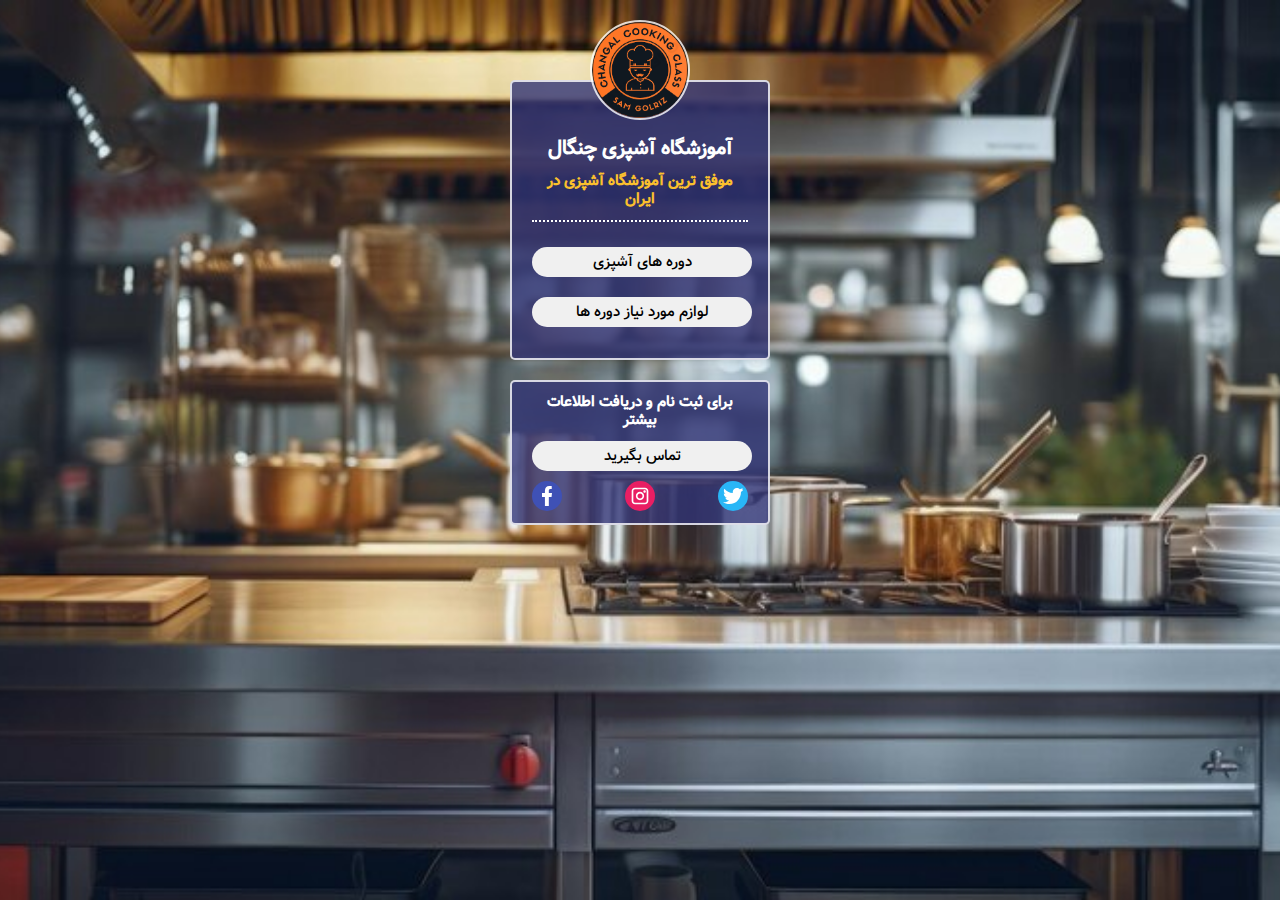
<file: index.html>
<!DOCTYPE html>
<html lang="en">
<head>
    <meta charset="UTF-8">
    <meta name="viewport" content="width=device-width, initial-scale=1.0">
    <title>آموزشگاه آشپزی چنگال</title>
    <link rel="stylesheet" href="./style/app.css">
</head>
<body>
    <section class="wrapper">
        <div class="wrapper__up">
            <img class="up__img" src="./photos/main-logo.png" alt="#">
            <div class="up__explain-box">
                <h1 class="up__teacher-name">آموزشگاه آشپزی چنگال</h1>
                <h2 class="up__explain">موفق ترین آموزشگاه آشپزی در ایران</h2>
            </div>
            <div class="up__buttons">
                <a class="button" href="./index/class-list.html" >دوره های آشپزی</a>
                <a class="button" href="./index/buy.html" >لوازم مورد نیاز دوره ها</a>
            </div>
        </div>
        <div class="wrapper__down">
            <h2 class="down__text">برای ثبت نام و دریافت اطلاعات بیشتر</h2>
            <a class="down__button" href="tel:02144444444">تماس بگیرید</a>
            <ul class="down__list">
                <li class="dlist__item">
                    <a class="item__svg facebook" href="#">
                        <svg width="20px" height="20px" viewBox="-5 0 20 20" version="1.1" xmlns="http://www.w3.org/2000/svg" xmlns:xlink="http://www.w3.org/1999/xlink" fill="#fff" stroke="#fff">
                            <g id="SVGRepo_bgCarrier" stroke-width="0"/><g id="SVGRepo_tracerCarrier" stroke-linecap="round" stroke-linejoin="round"/>
                            <g id="SVGRepo_iconCarrier"> <title>facebook []</title> <desc>Created with Sketch.</desc> <defs> </defs> <g id="Page-1" stroke="none" stroke-width="1" fill="none" fill-rule="evenodd"> <g id="Dribbble-Light-Preview" transform="translate(-385.000000, -7399.000000)" fill="#fff"> <g id="icons" transform="translate(56.000000, 160.000000)"> <path d="M335.821282,7259 L335.821282,7250 L338.553693,7250 L339,7246 L335.821282,7246 L335.821282,7244.052 C335.821282,7243.022 335.847593,7242 337.286884,7242 L338.744689,7242 L338.744689,7239.14 C338.744689,7239.097 337.492497,7239 336.225687,7239 C333.580004,7239 331.923407,7240.657 331.923407,7243.7 L331.923407,7246 L329,7246 L329,7250 L331.923407,7250 L331.923407,7259 L335.821282,7259 Z" id="facebook-[]"> </path> </g> </g> </g> </g>
                        </svg>
                    </a>
                </li>
                <li class="dlist__item">
                    <a class="item__svg insta" href="#">
                        <svg width="20px" height="20px" viewBox="0 0 24 24" fill="none" xmlns="http://www.w3.org/2000/svg">
                            <path fill-rule="evenodd" clip-rule="evenodd" d="M2 6C2 3.79086 3.79086 2 6 2H18C20.2091 2 22 3.79086 22 6V18C22 20.2091 20.2091 22 18 22H6C3.79086 22 2 20.2091 2 18V6ZM6 4C4.89543 4 4 4.89543 4 6V18C4 19.1046 4.89543 20 6 20H18C19.1046 20 20 19.1046 20 18V6C20 4.89543 19.1046 4 18 4H6ZM12 9C10.3431 9 9 10.3431 9 12C9 13.6569 10.3431 15 12 15C13.6569 15 15 13.6569 15 12C15 10.3431 13.6569 9 12 9ZM7 12C7 9.23858 9.23858 7 12 7C14.7614 7 17 9.23858 17 12C17 14.7614 14.7614 17 12 17C9.23858 17 7 14.7614 7 12ZM17.5 8C18.3284 8 19 7.32843 19 6.5C19 5.67157 18.3284 5 17.5 5C16.6716 5 16 5.67157 16 6.5C16 7.32843 16.6716 8 17.5 8Z" fill="#ffffff"/>
                        </svg>
                    </a>
                </li>
                <li class="dlist__item">
                    <a class="item__svg twitter" href="#">
                        <svg fill="#ffffff"  version="1.1" xmlns="http://www.w3.org/2000/svg" xmlns:xlink="http://www.w3.org/1999/xlink"  width="20px" height="20px" viewBox="0 0 512 512" xml:space="preserve"><g id="7935ec95c421cee6d86eb22ecd12f847">
                            <path style="display: inline;" d="M459.186,151.787c0.203,4.501,0.305,9.023,0.305,13.565c0,138.542-105.461,298.285-298.274,298.285c-59.209,0-114.322-17.357-160.716-47.104c8.212,0.973,16.546,1.47,25.012,1.47c49.121,0,94.318-16.759,130.209-44.884c-45.887-0.841-84.596-31.154-97.938-72.804c6.408,1.227,12.968,1.886,19.73,1.886c9.55,0,18.816-1.287,27.617-3.68c-47.955-9.633-84.1-52.001-84.1-102.795c0-0.446,0-0.882,0.011-1.318c14.133,7.847,30.294,12.562,47.488,13.109c-28.134-18.796-46.637-50.885-46.637-87.262c0-19.212,5.16-37.218,14.193-52.7c51.707,63.426,128.941,105.156,216.072,109.536c-1.784-7.675-2.718-15.674-2.718-23.896c0-57.891,46.941-104.832,104.832-104.832c30.173,0,57.404,12.734,76.525,33.102c23.887-4.694,46.313-13.423,66.569-25.438c7.827,24.48524.434,45.02546.089,58.002c21.2092.535,41.4268.171,60.22216.505C497.448,118.542,479.666,137.004,459.186,151.787z"></path></g>
                        </svg>
                    </a>
                </li>
            </ul>
        </div>
    </section>
</body>
</html>
</file>
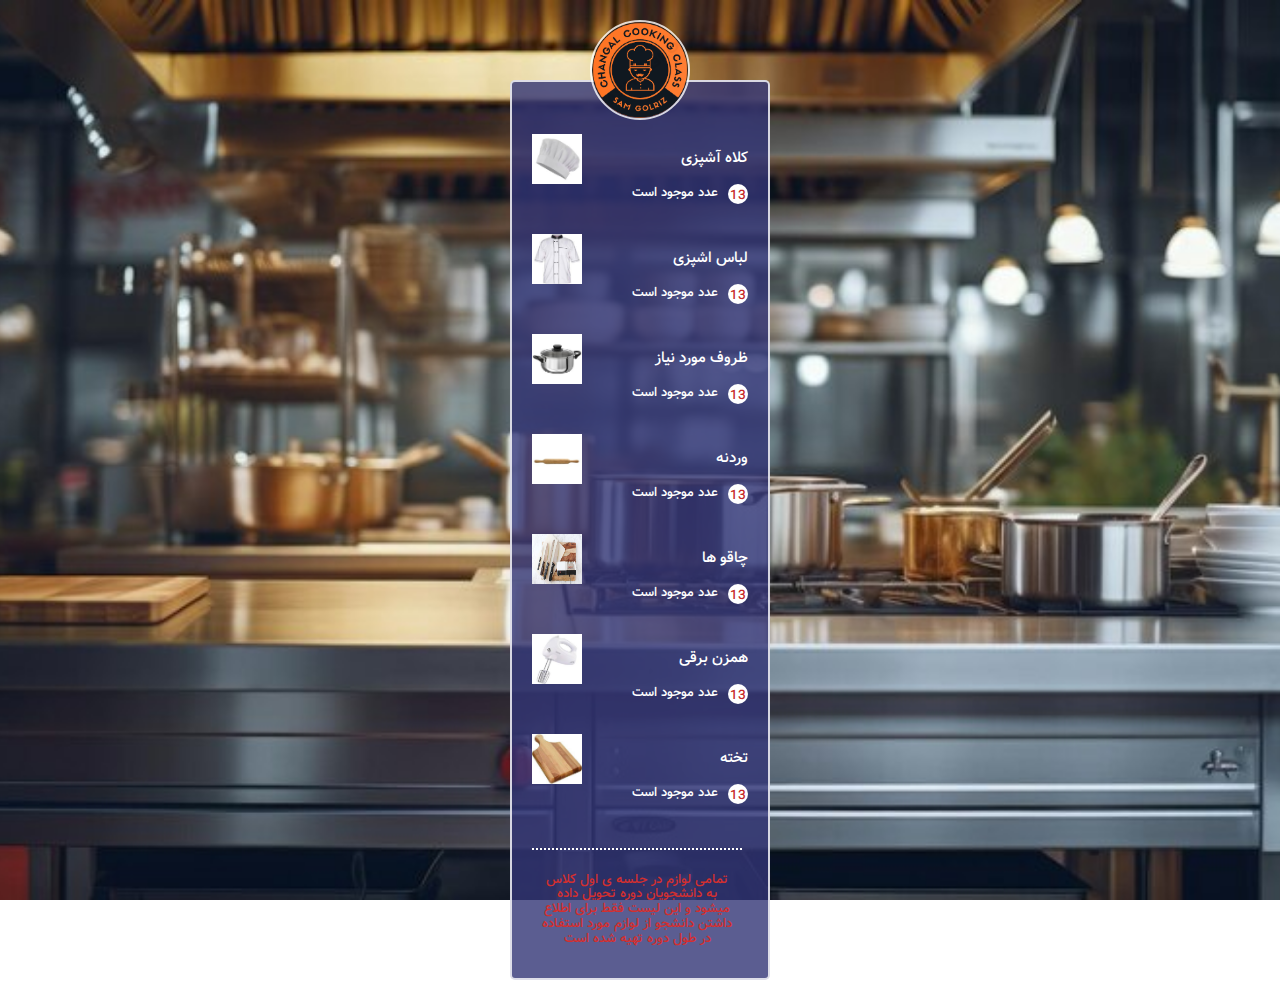
<file: index/buy.html>
<!DOCTYPE html>
<html lang="en">
<head>
    <meta charset="UTF-8">
    <meta name="viewport" content="width=device-width, initial-scale=1.0">
    <title> لوازم مورد نیاز دوره ها | آموزشگاه آشپزی چنگال</title>
    <link rel="stylesheet" href="../style/buy.css">
</head>
<body>
    <section class="wrapper">
        <img class="wrapper__img" src="../photos/main-logo.png" alt="#">
        <ul class="wrapper__list">
            <li class="list__item">
                <a class="item__link">
                    <img class="link__img" src="../photos/hat.jpg" alt="#">
                    <div class="name">کلاه آشپزی</div>
                </a>
                <div class="sale__par">
                    <span class="num">13</span>
                    <span class="span__text">عدد موجود است</span>
                </div>
            </li>
            <li class="list__item">
                <a class="item__link">
                    <img class="link__img" src="../photos/clothes.jpg" alt="#">
                    <div class="name">لباس اشپزی</div>
                </a>
                <div class="sale__par">
                    <span class="num">13</span>
                    <span class="span__text">عدد موجود است</span>
                </div>
            </li>
            <li class="list__item">
                <a class="item__link">
                    <img class="link__img" src="../photos/pot.jpg" alt="#">
                    <div class="name">ظروف مورد نیاز</div>
                </a>
                <div class="sale__par">
                    <span class="num">13</span>
                    <span class="span__text">عدد موجود است</span>
                </div>
            </li>
            <li class="list__item">
                <a class="item__link">
                    <img class="link__img" src="../photos/vardane.jpg" alt="#">
                    <div class="name">وردنه</div>
                </a>
                <div class="sale__par">
                    <span class="num">13</span>
                    <span class="span__text">عدد موجود است</span>
                </div>
            </li>
            <li class="list__item">
                <a class="item__link">
                    <img class="link__img" src="../photos/knife.jpg" alt="#">
                    <div class="name">چاقو ها</div>
                </a>
                <div class="sale__par">
                    <span class="num">13</span>
                    <span class="span__text">عدد موجود است</span>
                </div>
            </li>
            <li class="list__item">
                <a class="item__link">
                    <img class="link__img" src="../photos/mixer.jpg" alt="#">
                    <div class="name">همزن برقی</div>
                </a>
                <div class="sale__par">
                    <span class="num">13</span>
                    <span class="span__text">عدد موجود است</span>
                </div>
            </li>
            <li class="list__item">
                <a class="item__link">
                    <img class="link__img" src="../photos/board.jpg" alt="#">
                    <div class="name">تخته</div>
                </a>
                <div class="sale__par">
                    <span class="num">13</span>
                    <span class="span__text">عدد موجود است</span>
                </div>
            </li>
        </ul>
        <div class="wrapper__text">
            <p class="text-1">تمامی لوازم در جلسه ی اول کلاس به دانشجویان دوره تحویل داده میشود و این لیست فقط برای اطلاع داشتن دانشجو از لوازم مورد استفاده در طول دوره تهیه شده است</p>
        </div>
    </section>
</body>
</html>
</file>
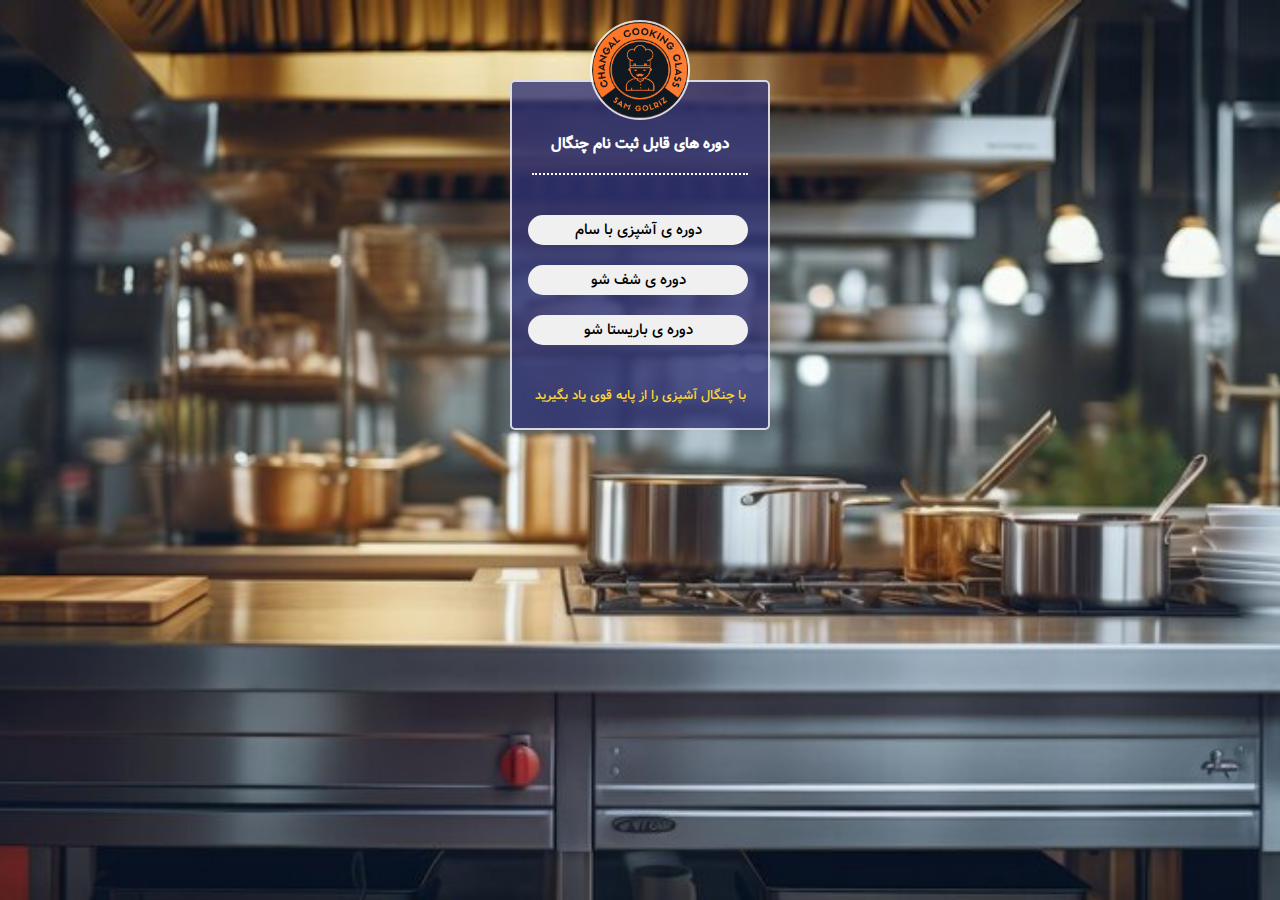
<file: index/class-list.html>
<!DOCTYPE html>
<html dir="rtl" lang="en">
<head>
    <meta charset="UTF-8">
    <meta name="viewport" content="width=device-width, initial-scale=1.0">
    <title>شرایط ثبت نام | آموزشگاه آشپزی چنگال</title>
    <link rel="stylesheet" href="../style/class-list.css">
</head>
<body>
    <section class="wrapper">
        <img class="wrapper__img" src="../photos/main-logo.png" alt="#">
        <h2 class="text__title">دوره های قابل ثبت نام چنگال</h2>
        <ul class="wrapper__list">
            <li class="list__item">
                <a class="item__link" href="./classes.html">دوره ی آشپزی با سام</a>
            </li>
            <li class="list__item">
                <a class="item__link" href="./classes.html">دوره ی شف شو</a>
            </li>
            <li class="list__item">
                <a class="item__link" href="./classes.html">دوره ی باریستا شو</a>
            </li>
        </ul>
        <p class="text__par">با چنگال آشپزی را از پایه قوی یاد بگیرید</p>
</section>
</body>
</html>
</file>
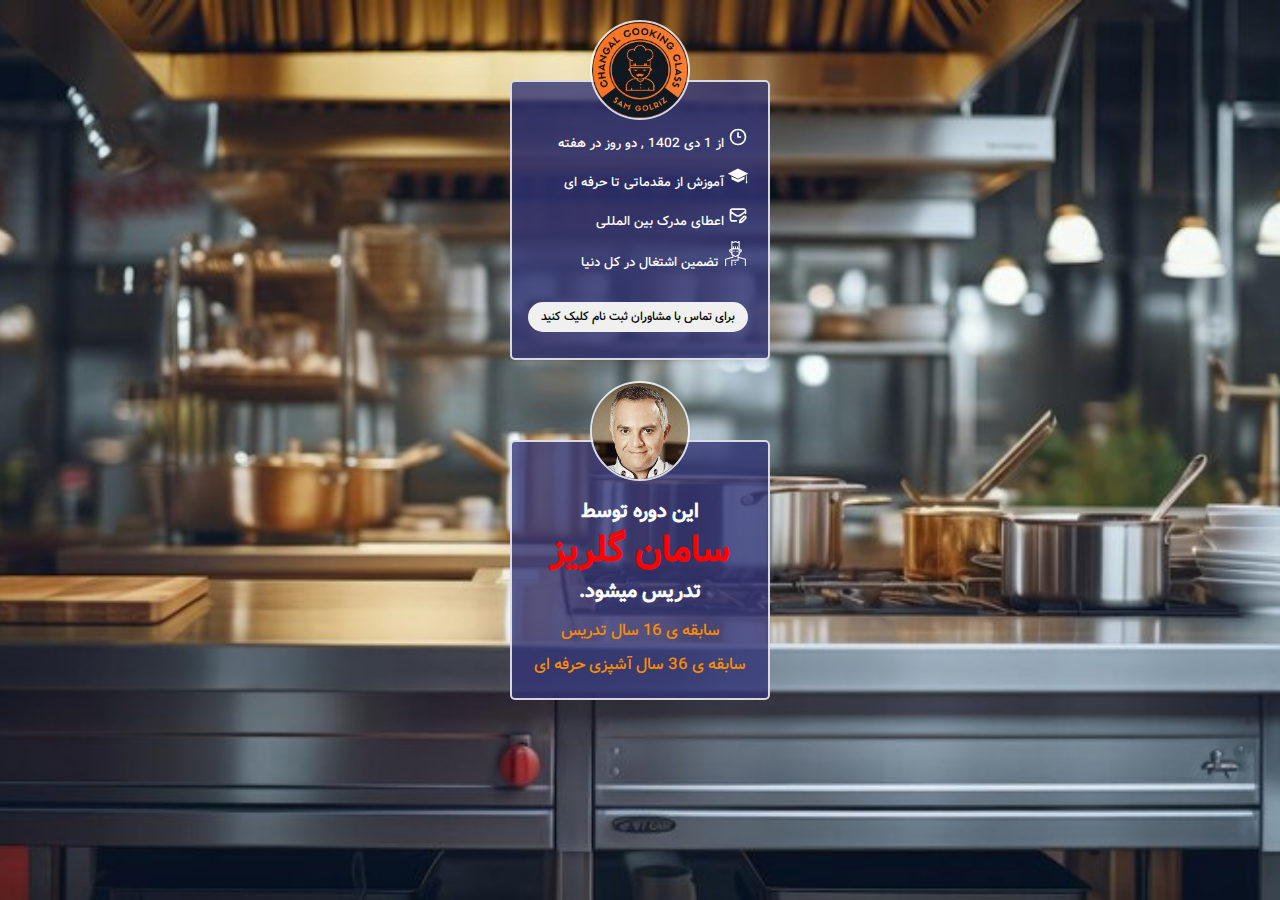
<file: index/classes.html>
<!DOCTYPE html>
<html dir="rtl" lang="en">
<head>
    <meta charset="UTF-8">
    <meta name="viewport" content="width=device-width, initial-scale=1.0">
    <title>کلاس ها | آموزشگاه آشپزی چنگال</title>
    <link rel="stylesheet" href="../style/classes.css">
</head>
<body>
    <section class="wrapper">
        <img class="wrapper__img" src="../photos/main-logo.png" alt="#">
        <div class="wrapper__desc">
            <div class="time">
                <svg width="20px" height="20px" viewBox="0 0 24 24" fill="none" xmlns="http://www.w3.org/2000/svg">
                    <path d="M12 7V12H15M21 12C21 16.9706 16.9706 21 12 21C7.02944 21 3 16.9706 3 12C3 7.02944 7.02944 3 12 3C16.9706 3 21 7.02944 21 12Z" stroke="#ffffff" stroke-width="2" stroke-linecap="round" stroke-linejoin="round"/>
                </svg>
                از 1 دی 1402 , دو روز در هفته
            </div>
            <div class="graduate">
                <svg fill="#ffffff" version="1.1" id="Capa_1" xmlns="http://www.w3.org/2000/svg" xmlns:xlink="http://www.w3.org/1999/xlink" width="20px" height="20px" viewBox="0 0 484.006 484.006"xml:space="preserve"><g><g><polygon points="484.006,189.845 484.006,179.186 241.897,62.561 0,179.083 0,189.946 241.897,306.471"/><path d="M83.808,251.571v69.7l145.836,70.25h24.506l145.435-70.057c0.14-0.307,0.271-0.613,0.402-0.922V251.57l-158.09,76.152L83.808,251.571z"/><polygon points="458.506,358.195 458.506,222.599 439.359,232.255 439.359,358.195 426.883,396.203 445.742,421.445 452.123,421.445 470.981,396.203"/></g></g></svg>
                آموزش از مقدماتی تا حرفه ای
            </div>
            <div class="book">
                <svg width="20px" height="20px" viewBox="0 0 24 24" fill="none" xmlns="http://www.w3.org/2000/svg">
                    <path d="M10 19H6.2C5.0799 19 4.51984 19 4.09202 18.782C3.71569 18.5903 3.40973 18.2843 3.21799 17.908C3 17.4802 3 16.9201 3 15.8V8.2C3 7.0799 3 6.51984 3.21799 6.09202C3.40973 5.71569 3.71569 5.40973 4.09202 5.21799C4.51984 5 5.0799 5 6.2 5H17.8C18.9201 5 19.4802 5 19.908 5.21799C20.2843 5.40973 20.5903 5.71569 20.782 6.09202C21 6.51984 21 7.0799 21 8.2V10M20.6067 8.26229L15.5499 11.6335C14.2669 12.4888 13.6254 12.9165 12.932 13.0827C12.3192 13.2295 11.6804 13.2295 11.0677 13.0827C10.3743 12.9165 9.73279 12.4888 8.44975 11.6335L3.14746 8.09863M14 21L16.025 20.595C16.2015 20.5597 16.2898 20.542 16.3721 20.5097C16.4452 20.4811 16.5147 20.4439 16.579 20.399C16.6516 20.3484 16.7152 20.2848 16.8426 20.1574L21 16C21.5523 15.4477 21.5523 14.5523 21 14C20.4477 13.4477 19.5523 13.4477 19 14L14.8426 18.1574C14.7152 18.2848 14.6516 18.3484 14.601 18.421C14.5561 18.4853 14.5189 18.5548 14.4903 18.6279C14.458 18.7102 14.4403 18.7985 14.405 18.975L14 21Z" stroke="#ffffff" stroke-width="2" stroke-linecap="round" stroke-linejoin="round"/>
                </svg>
                اعطای مدرک بین المللی
            </div>
            <div class="job">
                <svg version="1.0" xmlns="http://www.w3.org/2000/svg" xmlns:xlink="http://www.w3.org/1999/xlink"  width="25px"
                height="25px" viewBox="0 0 24 24" xml:space="preserve">
           <g id="Guides">
               <g id="_x32_0_px_2_">
               </g>
               <g id="_x32_0px">
               </g>
               <g id="_x34_0px">
               </g>
               <g id="_x34_4_px">
               </g>
               <g id="_x34_8px">
                   <g id="_x31_6px">
                   </g>
                   <g id="square_4px">
                       <g id="_x32_8_px">
                           <g id="square_4px_2_">
                           </g>
                           <g id="square_4px_3_">
                           </g>
                           <g id="square_4px_1_">
                           </g>
                           <g id="_x32_4_px_2_">
                           </g>
                           <g id="_x31_2_px">
                           </g>
                       </g>
                   </g>
               </g>
               <g id="Icons">
               </g>
               <g id="_x32_0_px">
               </g>
               <g id="square_6px">
                   <g id="_x31_2_PX">
                   </g>
               </g>
               <g id="_x33_6_px">
                   <g id="_x33_2_px">
                       <g id="_x32_8_px_1_">
                           <g id="square_6px_1_">
                           </g>
                           <g id="_x32_0_px_1_">
                               <g id="_x31_2_PX_2_">
                               </g>
                               <g id="_x34_8_px">
                                   <g id="_x32_4_px">
                                   </g>
                                   <g id="_x32_4_px_1_">
                                   </g>
                               </g>
                           </g>
                       </g>
                   </g>
               </g>
               <g id="_x32_0_px_3_">
               </g>
               <g id="_x32_0_px_4_">
               </g>
               <g id="New_Symbol_8">
                   <g id="_x32_4_px_3_">
                   </g>
               </g>
           </g>
           <g id="Artboard">
           </g>
           <g id="Free_Icons">
               <g>
                   <polyline style="fill:none;stroke:#ffffff;stroke-linecap:round;stroke-linejoin:round;stroke-miterlimit:10;" points="21.5,23.5 
                       21.5,17.5 14.5,15.5 14.5,18.5 8.5,18.5 8.5,23.5 		"/>
                   <polyline style="fill:none;stroke:#ffffff;stroke-linecap:round;stroke-linejoin:round;stroke-miterlimit:10;" points="2.5,23.5 
                       2.5,17.5 9.5,15.5 9.5,13.572 		"/>
                   
                       <line style="fill:none;stroke:#ffffff;stroke-linecap:round;stroke-linejoin:round;stroke-miterlimit:10;" x1="11.5" y1="22.5" x2="12" y2="22.5"/>
                   
                       <line style="fill:none;stroke:#ffffff;stroke-linecap:round;stroke-linejoin:round;stroke-miterlimit:10;" x1="11.5" y1="20.5" x2="12" y2="20.5"/>
                   <polygon style="fill:none;stroke:#ffffff;stroke-linecap:round;stroke-linejoin:round;stroke-miterlimit:10;" points="8.5,7.5 
                       15.5,7.5 15.5,13 12,15 8.5,13 		"/>
                   <polyline style="fill:none;stroke:#ffffff;stroke-linecap:round;stroke-linejoin:round;stroke-miterlimit:10;" points="8.5,7.5 
                       8.5,0.5 10,1.5 12,0.5 14,1.5 15.5,0.5 15.5,7.5 		"/>
                   <polyline style="fill:none;stroke:#ffffff;stroke-linecap:round;stroke-linejoin:round;stroke-miterlimit:10;" points="8.5,8.5 
                       6.5,8.5 6.5,10 8.5,11.5 		"/>
                   <polyline style="fill:none;stroke:#ffffff;stroke-linecap:round;stroke-linejoin:round;stroke-miterlimit:10;" points="15.5,8.5 
                       17.5,8.5 17.5,10 15.5,11.5 		"/>
                   
                       <line style="fill:none;stroke:#ffffff;stroke-linecap:round;stroke-linejoin:round;stroke-miterlimit:10;" x1="10" y1="7.5" x2="10" y2="5.5"/>
                   
                       <line style="fill:none;stroke:#ffffff;stroke-linecap:round;stroke-linejoin:round;stroke-miterlimit:10;" x1="14" y1="7.5" x2="14" y2="5.5"/>
                   
                       <line style="fill:none;stroke:#ffffff;stroke-linecap:round;stroke-linejoin:round;stroke-miterlimit:10;" x1="12" y1="7.5" x2="12" y2="5.5"/>
                   
                       <line style="fill:none;stroke:#ffffff;stroke-linecap:round;stroke-linejoin:round;stroke-miterlimit:10;" x1="14.5" y1="15.5" x2="14.5" y2="13.571"/>
                   
                       <line style="fill:none;stroke:#ffffff;stroke-linecap:round;stroke-linejoin:round;stroke-miterlimit:10;" x1="10.5" y1="9.5" x2="10.5" y2="10"/>
                   
                       <line style="fill:none;stroke:#ffffff;stroke-linecap:round;stroke-linejoin:round;stroke-miterlimit:10;" x1="13.5" y1="9.5" x2="13.5" y2="10"/>
               </g>
           </g>
           </svg>
                تضمین اشتغال در کل دنیا
            </div>
        </div>
        <div class="acception">
            <a class="acception__link" href="tel:02144444444">برای تماس با مشاوران ثبت  نام کلیک کنید</a>
        </div>
    </section>
    <section class="wrapper__down">
        <img class="down__teaacher-img" src="../photos/Layer 0.png" alt="#">
        <div class="down__text">
            <h1 class="down__title">این دوره توسط <span class="down__span">سامان گلریز</span> تدریس میشود.</h1>
            <p class="down__par">سابقه ی 16 سال تدریس</p>
            <p class="down__par-2">سابقه ی 36 سال آشپزی حرفه ای</p>
        </div>
    </section>
</body>
</html>
</file>
<file: style/app.css>
@import "reset.css";

* {
    box-sizing: border-box;
}
html {
    font-size: 10px;
}
body {
    background: url(..//photos/empty-professional-restaurant-kitchen_1027428-1881.jpg) no-repeat fixed center;
    background-size: cover;
    font-family: "vazir-medium";
}

:root {
    --wrapper-bgc: rgba(50, 53, 117, 0.8);
    --button-bgc: #f0f0f0;
    --button-color: #000;
    --wrapper-border-color:rgba(255, 255, 255, 0.8);
}
.wrapper {

}
.wrapper__up {
    background-color: var(--wrapper-bgc);
    width: 26rem;
    height: 28rem;
    margin: 8rem auto 2rem auto;
    text-align: center;
    padding: 3rem 2rem 3rem 2rem;
    border: 2px solid var(--wrapper-border-color);
    border-radius: .5rem;
}
.up__img {
    width: 10rem;
    height: 10rem;
    margin-top: -15rem;
    border-radius: 100%;
    border: 2px solid var(--wrapper-border-color);
}
.up__explain-box {
    margin-bottom: 2.5rem;
    border-bottom: 2px dotted #fff;
}
.up__teacher-name {
    font-size: 2rem;
    color: #fff;
}
.up__explain {
    color: #FBC02D ;
}
.up__buttons {
    display: block;
}
.button {
    border: none;
    width: 22rem;
    height: 3rem;
    border-radius: 2rem;
    margin-bottom: 2rem;
    font-size: 1.5rem;
    cursor: pointer;
    color: var(--button-color);
    background-color: var(--button-bgc);
    padding: .7rem;
}
.wrapper__down {
    background-color: var(--wrapper-bgc);
    margin: auto;
    width: 26rem;
    height: 14.5rem;
    text-align: center;
    padding: 0rem 2rem 1rem 2rem;
    border: 2px solid var(--wrapper-border-color);
    border-radius: .5rem;
}
.down__text {
    color: #fff;
}
.down__button {
    border: none;
    width: 22rem;
    height: 3rem;
    border-radius: 2rem;
    font-size: 1.5rem;
    cursor: pointer;
    color: var(--button-color);
    background-color: var(--button-bgc);
    padding: .7rem;
}
.down__list {
    display: flex;
    gap: 6.3rem;
}
.dlist__item {

}
.item__svg {
    border-radius: 100%;
    width: 3rem;
    height: 3rem;
    text-align: center;
    padding-top: .5rem;
}
.facebook {
    background-color: #3F51B5;
}
.insta {
    background-color: #E91E63;
}
.twitter {
    background-color: #29B6F6;
}



/* ------------------------------

            fonts

-------------------------------*/

@font-face {
    font-family: vazir-medium;
    src: url(../fonts/Vazir-Medium.woff);
}
</file>
<file: style/buy.css>
@import "reset.css";

* {
    box-sizing: border-box;
}
html {
    font-size: 10px;
}
body {
    background: url(..//photos/empty-professional-restaurant-kitchen_1027428-1881.jpg) no-repeat fixed center;
    background-size: cover;
    font-family: "vazir-medium";
}

:root {
    --wrapper-bgc: rgba(50, 53, 117, 0.8);
    --button-bgc: #f0f0f0;
    --button-color: #000;
    --wrapper-border-color:rgba(255, 255, 255, 0.8);
}
.wrapper {
    background-color: var(--wrapper-bgc);
    width: 26rem;
    height: 90rem;
    margin: 8rem auto 2rem auto;
    text-align: center;
    padding: 3rem 2rem 3rem 2rem;
    border: 2px solid var(--wrapper-border-color);
    border-radius: .5rem;
}
.wrapper__img {
    width: 10rem;
    height: 10rem;
    margin-top: -15rem;
    border-radius: 100%;
    border: 2px solid var(--wrapper-border-color);
}
.wrapper__list {
    color: #fff;
    margin-bottom: 4.4rem;
}
.list__item {
    margin-bottom: 3rem;
}
.item__link {
    display: flex;
    justify-content: space-between;
}
.link__img {
    width: 5rem;
    height: 5rem;
}
.name {
    font-size: 1.5rem;
    margin: auto 0 auto 0;
}
.sale__par {
    text-align: right;
    direction: rtl;
    display: flex;
    gap: 1rem;
}
.num {
    background-color: #fff;
    color: #C62828;
    border-radius: 100%;
    width: 2rem;
    height: 2rem;
    display: block;
    text-align: center;
    padding-top: .5rem;
    font-size: 1.3rem;
}
.span__text {
    margin: auto 0 auto 0;
    font-size: 1.3rem;
}
.wrapper__text {
    width: 21rem;
    padding: 1rem;
    border-top: 2px dotted #fff;
}
.text-1 {
    font-size: 1.3rem;
    color: #D32F2F;
}

/* ------------------------------

            fonts

-------------------------------*/

@font-face {
    font-family: vazir-medium;
    src: url(../fonts/Vazir-Medium.woff);
}
</file>
<file: style/class-list.css>
@import "reset.css";

* {
    box-sizing: border-box;
}
html {
    font-size: 10px;
}
body {
    background: url(..//photos/empty-professional-restaurant-kitchen_1027428-1881.jpg) no-repeat fixed center;
    background-size: cover;
    font-family: "vazir-medium";
}

:root {
    --wrapper-bgc: rgba(50, 53, 117, 0.8);
    --button-bgc: #f0f0f0;
    --button-color: #000;
    --wrapper-border-color:rgba(255, 255, 255, 0.8);
    --title-color:#fff;
}

.wrapper {
    background-color: var(--wrapper-bgc);
    width: 26rem;
    height: 35rem;
    margin: 8rem auto 2rem auto;
    text-align: center;
    padding: 3rem 2rem 3rem 2rem;
    border: 2px solid var(--wrapper-border-color);
    border-radius: .5rem;
}
.wrapper__img {
    width: 10rem;
    height: 10rem;
    margin-top: -15rem;
    border-radius: 100%;
    border: 2px solid var(--wrapper-border-color);
}
.wrapper__text-box {
    
}
.text__title {
    color: var(--title-color);
    display: block;
    margin-bottom: 2rem;
    padding-bottom: 2rem;
    border-bottom: 2px dotted #fff;
}
.text__par {
    color: #FDD835;
    font-size: 1.3rem;
}
.wrapper__list {
    margin-top: 4rem;
    padding-bottom: 1.1rem;
}
.list__item {
    
}
.item__link {
    border: none;
    width: 22rem;
    height: 3rem;
    border-radius: 2rem;
    margin-bottom: 2rem;
    font-size: 1.5rem;
    cursor: pointer;
    color: var(--button-color);
    background-color: var(--button-bgc);
    padding: .7rem;
    text-align: center; 
}


















/* ------------------------------

            fonts

-------------------------------*/

@font-face {
    font-family: vazir-medium;
    src: url(../fonts/Vazir-Medium.woff);
}
</file>
<file: style/classes.css>
@import "reset.css";

* {
    box-sizing: border-box;
}
html {
    font-size: 10px;
}
body {
    background: url(..//photos/empty-professional-restaurant-kitchen_1027428-1881.jpg) no-repeat fixed center;
    background-size: cover;
    font-family: "vazir-medium";
}

:root {
    --wrapper-bgc: rgba(50, 53, 117, 0.8);
    --button-bgc: #f0f0f0;
    --button-color: #000;
    --wrapper-border-color:rgba(255, 255, 255, 0.8);
}
.wrapper {
    background-color: var(--wrapper-bgc);
    width: 26rem;
    height: 28rem;
    margin: 8rem auto 8rem auto;
    text-align: center;
    padding: 3rem 2rem 3rem 2rem;
    border: 2px solid var(--wrapper-border-color);
    border-radius: .5rem;
}
.wrapper__img {
    width: 10rem;
    height: 10rem;
    margin-top: -15rem;
    border-radius: 100%;
    border: 2px solid var(--wrapper-border-color);
}
.wrapper__desc {
    color: #ffffff;
    font-size: 1.3rem;
    line-height: 3;
    text-align: right;
    margin-bottom: 2rem;
}
.acception {
    border: none;
    width: 22rem;
    height: 3rem;
    border-radius: 2rem;
    font-size: 1.2rem;
    cursor: pointer;
    background-color: var(--button-bgc);
    padding: .8rem;
}
.acception__link {
    color: var(--button-color);
}
.wrapper__down {
    background-color: var(--wrapper-bgc);
    margin: auto;
    width: 26rem;
    height: 26rem;
    text-align: center;
    padding: 0rem 2rem 1rem 2rem;
    border: 2px solid var(--wrapper-border-color);
    border-radius: .5rem;
}
.down__teaacher-img {
    width: 10rem;
    height: 10rem;
    margin-top: -6.1rem;
    border-radius: 100%;
    border: 2px solid var(--wrapper-border-color);
}
.down__text {
    color: #ffffff;
}
.down__title {
    font-size: 2rem;
    line-height: 1.4;
}
.down__span {
    color: red;
    font-size: 3.7rem;
}
.down__title-2 {

}
.down__par {
    color: #FB8C00;
    font-size: 1.6rem;
}
.down__par-2 {
    color: #FB8C00;
    font-size: 1.6rem;
}








/* ------------------------------

            fonts

-------------------------------*/

@font-face {
    font-family: vazir-medium;
    src: url(../fonts/Vazir-Medium.woff);
}
</file>
